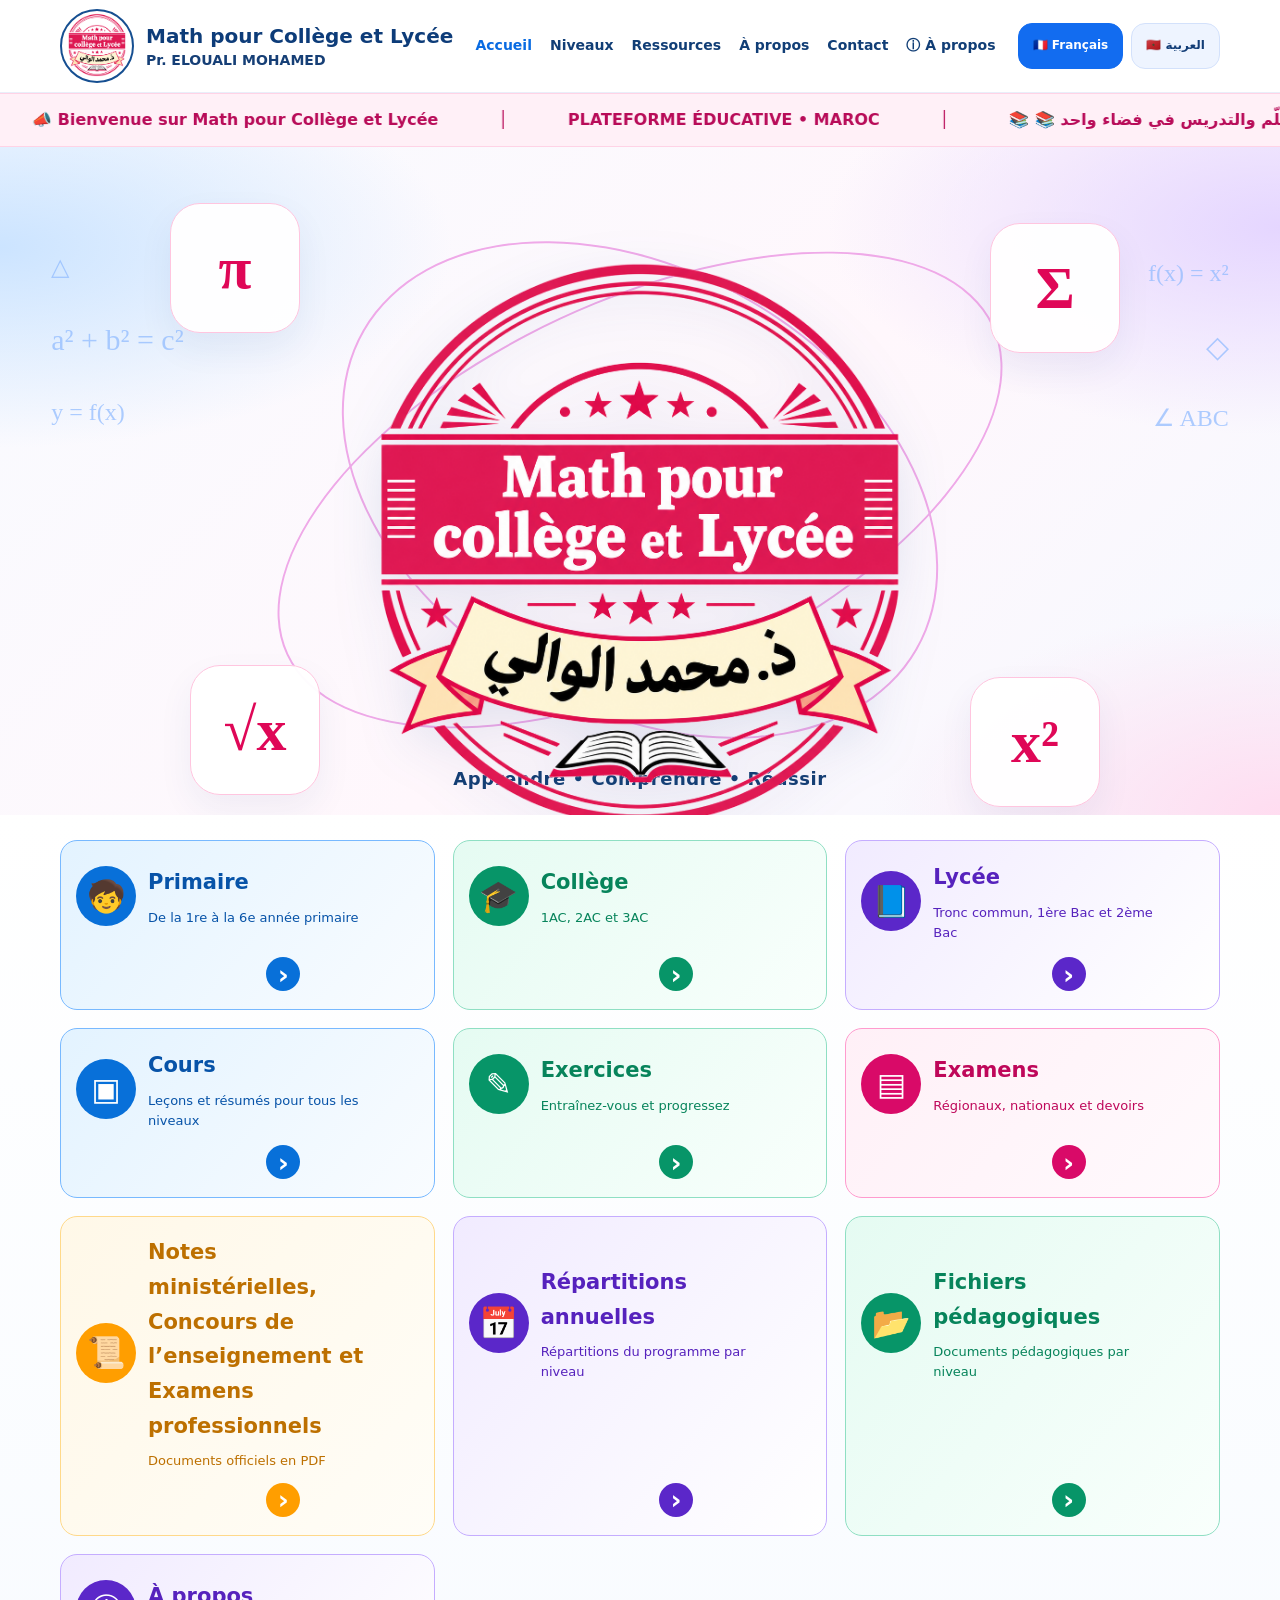
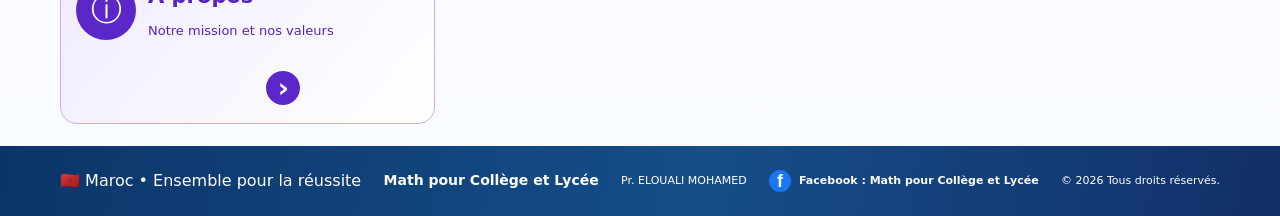
<file: index.html>
<!DOCTYPE html>
<html lang="fr">
<head>
  <meta charset="UTF-8">
  <meta name="viewport" content="width=device-width, initial-scale=1">

 <title>Pr. ELOUALI MOHAMED - الأستاذ الوالي محمد | Math pour Collège et Lycée</title>

<meta name="description" content="Math pour Collège et Lycée - ELOUALI MATH، منصة الأستاذ الوالي محمد التعليمية بالمغرب. دروس الرياضيات، تمارين مصححة، فروض، امتحانات جهوية ووطنية وموارد تربوية من الابتدائي إلى الثانوي التأهيلي.">

<meta name="author" content="Pr. ELOUALI MOHAMED - الأستاذ الوالي محمد">

<meta name="keywords" content="Pr. ELOUALI MOHAMED, الأستاذ الوالي محمد, ELOUALI MATH, محمد الوالي, Math Maroc, Mathématiques Maroc, الرياضيات بالمغرب, دروس الرياضيات, امتحانات جهوية">

<meta name="theme-color" content="#e81750">

<link rel="canonical" href="https://elouali-mohamed.github.io/math-elouali/">

<link rel="alternate" hreflang="fr" href="https://elouali-mohamed.github.io/math-elouali/">
<link rel="alternate" hreflang="ar" href="https://elouali-mohamed.github.io/math-elouali/">
<link rel="alternate" hreflang="x-default" href="https://elouali-mohamed.github.io/math-elouali/">

<!-- Open Graph -->
<meta property="og:type" content="website">
<meta property="og:locale" content="fr_MA">
<meta property="og:site_name" content="Pr. ELOUALI MOHAMED - الأستاذ الوالي محمد - ELOUALI MATH">
<meta property="og:title" content="Pr. ELOUALI MOHAMED - الأستاذ الوالي محمد | ELOUALI MATH">
<meta property="og:description" content="المنصة التعليمية للأستاذ الوالي محمد بالمغرب. دروس الرياضيات وتمارين مصححة وفروض وامتحانات لجميع المستويات.">
<meta property="og:url" content="https://elouali-mohamed.github.io/math-elouali/">
<meta property="og:image" content="https://elouali-mohamed.github.io/math-elouali/assets/logo.png">

  <!-- Structured Data: Website and its author -->
  <script type="application/ld+json">
  {
    "@context": "https://schema.org",
    "@graph": [
      {
        "@type": "WebSite",
        "@id": "https://elouali-mohamed.github.io/math-elouali/#website",
        "name": "  Pr. ELOUALI MOHAMED  ",
        "alternateName": [
          "Math pour Collège et Lycée",
          "الوالي محمد",
		  "ELOUALI MOHAMED"
        ],
        "url": "https://elouali-mohamed.github.io/math-elouali/",
        "inLanguage": ["fr", "ar"],
        "description": "Plateforme éducative de mathématiques au Maroc, créée par le professeur Mohamed Elouali.",
        "publisher": {
          "@id": "https://elouali-mohamed.github.io/math-elouali/#person"
        }
      },
      {
        "@type": "Person",
        "@id": "https://elouali-mohamed.github.io/math-elouali/#person",
        "name": "محمد الوالي",
        "alternateName": [
          "Pr. ELOUALI MOHAMED",
          "Mohamed Elouali",
          "الأستاذ محمد الوالي"
        ],
        "url": "https://elouali-mohamed.github.io/math-elouali/",
        "jobTitle": "Professeur de mathématiques",
        "knowsAbout": [
          "Mathématiques",
          "Enseignement des mathématiques",
          "Ressources pédagogiques"
        ],
        "worksFor": {
          "@id": "https://elouali-mohamed.github.io/math-elouali/#website"
        }
      }
    ]
  }
  </script>

  <!-- Google Analytics -->
  <script async src="https://www.googletagmanager.com/gtag/js?id=G-D3LKBNHQKQ"></script>
  <script>
    window.dataLayer = window.dataLayer || [];
    function gtag(){dataLayer.push(arguments);}
    gtag('js', new Date());
    gtag('config', 'G-D3LKBNHQKQ');
  </script>

  <link rel="icon" href="assets/favicon.svg" type="image/svg+xml">
  <link rel="stylesheet" href="style.css">
</head>

  

<body>
  <a class="skip-link" href="#main">Aller au contenu</a>
  <header class="site-header">
    <div class="container header-inner">
      <a class="brand" href="#accueil" aria-label="Accueil Math pour Collège et Lycée">
        <img src="assets/logo.png" alt="Logo Math pour Collège et Lycée" class="brand-logo">
        <span class="brand-text">Math pour Collège et Lycée<small>Pr. ELOUALI MOHAMED   </small></span>
      </a>
      <button class="menu-toggle" id="menu-toggle" aria-expanded="false" aria-controls="main-nav">☰ <span class="sr-only">Ouvrir le menu</span></button>
      <nav class="main-nav" id="main-nav" aria-label="Navigation principale">
        <a href="#accueil">⌂ <span>Accueil</span></a><a href="#niveaux">▣ <span>Niveaux</span></a><a href="#ressources">✎ <span>Exercices & cours</span></a><a href="#ressources">▤ <span>Examens</span></a><a href="#fichiers-pedagogiques">☁ <span>Fichiers pédagogiques</span></a><a href="#apropos">ⓘ <span>À propos</span></a>
      </nav>
      <div class="language-switch" role="group" aria-label="Choisir la langue"><button type="button" class="lang-btn is-active" data-lang="fr" aria-pressed="true">🇫🇷 Français</button><button type="button" class="lang-btn" data-lang="ar" aria-pressed="false">🇲🇦 العربية</button></div>
    </div>
  </header>
  <div class="welcome-marquee" aria-label="Messages de bienvenue"><div class="welcome-marquee-track"><span>📣 Bienvenue sur Math pour Collège et Lycée</span><b>│</b><span>PLATEFORME ÉDUCATIVE • MAROC</span><b>│</b><span>📚 📚 مرحباً بكم في منصتنا التعليمية! تجدون لدينا باقة متكاملة من الموارد التربوية لجميع المستويات الدراسية: دروساً وشروحات، تمارين وفروضاً، امتحانات محلية وجهوية ووطنية، مذكرات وزارية، مباريات أطر التدريس، جذاذات تربوية وتوزيعات سنوية. كل ما تحتاجونه للتعلّم والتدريس في فضاء واحد! ✨</span><b>│</b><span>📣 Bienvenue sur Math pour Collège et Lycée</span><b>│</b><span>PLATEFORME ÉDUCATIVE • MAROC</span><b>│</b><span>📚 تجدون في صفحتنا امتحانات وفروض ودروس  لجميع المستويات ✨</span></div></div>
  <main id="main">
    <section class="hero hero-centered" id="accueil">
      <div class="hero-copy sr-only"><p class="eyebrow">PLATEFORME ÉDUCATIVE • MAROC</p><h1>Les mathématiques deviennent <span>plus simples.</span></h1><p class="hero-description">Retrouvez ici vos cours, exercices, devoirs et examens de mathématiques, du primaire au lycée.</p><div class="hero-actions"><a href="#niveaux">Explorer les niveaux</a><a href="#ressources">Voir les ressources</a></div><p class="hero-note">Apprendre • Comprendre • Réussir</p></div>
      <div class="math-doodle doodle-left"><span>△</span><small>a² + b² = c²</small><span>y = f(x)</span></div>
      <div class="hero-art"><div class="math-orbit orbit-one"></div><div class="math-orbit orbit-two"></div><div class="math-symbol symbol-pi">π</div><div class="math-symbol symbol-sigma">Σ</div><div class="math-symbol symbol-root">√x</div><div class="math-symbol symbol-equals">x²</div><img class="hero-logo" src="assets/logo.png" alt="Logo Math pour Collège et Lycée — Pr. ELOUALI MOHAMED"><div class="art-caption">Apprendre • Comprendre • Réussir</div></div>
      <div class="math-doodle doodle-right"><span>f(x) = x²</span><small>◇</small><span>∠ ABC</span></div>
    </section>
    <section id="quick-links"  class="quick-links" aria-label="Accès rapides"><div class="container quick-grid"><a class="quick-card blue" href="#niveaux" data-category-select="primary"><span class="quick-icon">🧒</span><div><h2 data-fr="Primaire" data-ar="التعليم الابتدائي">Primaire</h2><p data-fr="De la 1re à la 6e année primaire" data-ar="من المستوى الأول إلى السادس ابتدائي">De la 1re à la 6e année primaire</p></div><b>›</b></a><a class="quick-card green" href="#niveaux" data-category-select="college"><span class="quick-icon">🎓</span><div><h2 data-fr="Collège" data-ar="التعليم الإعدادي">Collège</h2><p data-fr="1AC, 2AC et 3AC" data-ar="الأولى والثانية والثالثة إعدادي">1AC, 2AC et 3AC</p></div><b>›</b></a><a class="quick-card purple" href="#niveaux" data-category-select="lycee"><span class="quick-icon">📘</span><div><h2 data-fr="Lycée" data-ar="التعليم الثانوي التأهيلي">Lycée</h2><p data-fr="Tronc commun, 1ère Bac et 2ème Bac" data-ar="الجذع المشترك والأولى والثانية باكالوريا">Tronc commun, 1ère Bac et 2ème Bac</p></div><b>›</b></a><a class="quick-card blue" href="#ressources"><span class="quick-icon">▣</span><div><h2 data-fr="Cours" data-ar="الدروس">Cours</h2><p data-fr="Leçons et résumés pour tous les niveaux" data-ar="دروس وملخصات لجميع المستويات">Leçons et résumés pour tous les niveaux</p></div><b>›</b></a><a class="quick-card green" href="#ressources"><span class="quick-icon">✎</span><div><h2 data-fr="Exercices" data-ar="التمارين">Exercices</h2><p data-fr="Entraînez-vous et progressez" data-ar="تدرّب وتقدّم في مستواك">Entraînez-vous et progressez</p></div><b>›</b></a><a class="quick-card pink" href="#ressources"><span class="quick-icon">▤</span><div><h2 data-fr="Examens" data-ar="الامتحانات">Examens</h2><p data-fr="Régionaux, nationaux et devoirs" data-ar="امتحانات جهوية ووطنية وفروض">Régionaux, nationaux et devoirs</p></div><b>›</b></a>
	<a class="quick-card orange" href="#memorandums"><span class="quick-icon">📜</span><div><h2 data-fr="Notes ministérielles, Concours de l’enseignement et Examens professionnels" data-ar="مذكرات وزارية - مباريات التعليم - مباريات مهنية ">Notes ministérielles, Concours de l’enseignement et Examens professionnels</h2><p data-fr="Documents officiels en PDF" data-ar="وثائق رسمية بصيغة PDF">Documents officiels en PDF</p></div><b>›</b></a>
	
	<a class="quick-card purple" href="#distributions"><span class="quick-icon">📅</span><div><h2 data-fr="Répartitions annuelles" data-ar="التوزيعات السنوية">Répartitions annuelles</h2><p data-fr="Répartitions du programme par niveau" data-ar="توزيعات البرنامج حسب المستوى">Répartitions du programme par niveau</p></div><b>›</b></a><a class="quick-card green" href="#fichiers-pedagogiques"><span class="quick-icon">📂</span><div><h2 data-fr="Fichiers pédagogiques" data-ar="Fichiers pédagogiques">Fichiers pédagogiques</h2><p data-fr="Documents pédagogiques par niveau" data-ar="وثائق تربوية حسب المستوى">Documents pédagogiques par niveau</p></div><b>›</b></a><a class="quick-card purple" href="#apropos"><span class="quick-icon">ⓘ</span><div><h2 data-fr="À propos" data-ar="من نحن">À propos</h2><p data-fr="Notre mission et nos valeurs" data-ar="رسالتنا وقيمنا">Notre mission et nos valeurs</p></div><b>›</b></a></div></section>
 
 
<section class="section special-documents-section" id="memorandums">
  <div class="container">

    <div class="section-heading">
      <p class="eyebrow"
         data-fr="DOCUMENTS OFFICIELS"
         data-ar="وثائق رسمية">DOCUMENTS OFFICIELS</p>

      <h2
        data-fr="Mémorandums et concours"
        data-ar="المذكرات والمباريات">Mémorandums et concours</h2>

      <p
        data-fr="Choisissez une rubrique pour consulter ses documents."
        data-ar="اختر القسم للاطلاع على الوثائق الخاصة به.">
        Choisissez une rubrique pour consulter ses documents.
      </p>
    </div>

    <!-- واجهة الأقسام الثلاثة -->
    <div class="level-grid cycle-grid" id="special-categories-panel">

      <button class="level-card cycle-card"
              type="button"
              data-special-category="memorandums">
        <span class="level-icon">📜</span>
        <span class="level-number">01</span>
        <h3 data-fr="Mémorandums ministériels"
            data-ar="المذكرات الوزارية">Mémorandums ministériels</h3>
        <p data-fr="Notes et documents officiels"
           data-ar="مذكرات ووثائق رسمية">Notes et documents officiels</p>
        <span class="card-arrow">Explorer ↗</span>
      </button>

      <button class="level-card cycle-card"
              type="button"
              data-special-category="concours">
        <span class="level-icon">🎓</span>
        <span class="level-number">02</span>
        <h3 data-fr="Concours de l’enseignement"
            data-ar="مباريات التعليم">Concours de l’enseignement</h3>
        <p data-fr="Concours et leurs corrections"
           data-ar="مباريات التعليم وتصحيحاتها">Concours et leurs corrections</p>
        <span class="card-arrow">Explorer ↗</span>
      </button>

      <button class="level-card cycle-card"
              type="button"
              data-special-category="professional">
        <span class="level-icon">📝</span>
        <span class="level-number">03</span>
        <h3 data-fr="Examens professionnels"
            data-ar="الامتحانات المهنية">Examens professionnels</h3>
        <p data-fr="Examens et corrections"
           data-ar="الامتحانات المهنية وتصحيحاتها">Examens et corrections</p>
        <span class="card-arrow">Explorer ↗</span>
      </button>

    </div>

    <!-- واجهة نتائج القسم المختار -->
    <div id="special-results-panel" hidden>

      <div class="level-detail-heading">
        <button class="button button-secondary"
                id="back-to-special-categories"
                type="button">
          ← Retour aux rubriques
        </button>

        <div>
          <p class="eyebrow" id="special-selected-eyebrow">
            DOCUMENTS OFFICIELS
          </p>
          <h2 id="special-selected-title">Documents</h2>
          <p id="special-selected-description">
            Consultez les documents disponibles.
          </p>
        </div>
      </div>

      <div class="special-documents-grid"
           id="memorandums-list"
           aria-live="polite"></div>

      <div class="special-documents-grid"
           id="concours-enseignement-list"
           aria-live="polite"
           hidden></div>

      <div class="special-documents-grid"
           id="examens-professionnels-list"
           aria-live="polite"
           hidden></div>

    </div>

  </div>
</section>


  
  <section class="section special-documents-section section-soft" id="distributions">
    <div class="container">
      <div class="section-heading"><p class="eyebrow" data-fr="ORGANISATION DES APPRENTISSAGES" data-ar="تنظيم التعلمات">ORGANISATION DES APPRENTISSAGES</p><h2 data-fr="Répartitions annuelles" data-ar="التوزيعات السنوية">Répartitions annuelles</h2><p data-fr="Retrouvez les répartitions annuelles par niveau scolaire." data-ar="اعثر على التوزيعات السنوية حسب المستوى الدراسي.">Retrouvez les répartitions annuelles par niveau scolaire.</p></div>
      <div class="special-documents-grid" id="distributions-list" aria-live="polite"></div>
    </div>
  </section>
  <section class="section special-documents-section" id="fichiers-pedagogiques">
    <div class="container">
      <div class="section-heading"><p class="eyebrow" data-fr="DOCUMENTS PÉDAGOGIQUES" data-ar="وثائق تربوية">DOCUMENTS PÉDAGOGIQUES</p><h2 data-fr="Fichiers pédagogiques" data-ar="Fichiers pédagogiques">Fichiers pédagogiques</h2><p data-fr="Accédez aux fichiers pédagogiques classés par niveau." data-ar="اطلع على الملفات التربوية المصنفة حسب المستوى.">Accédez aux fichiers pédagogiques classés par niveau.</p></div>
      <div class="special-documents-grid" id="fichiers-pedagogiques-list" aria-live="polite"></div>
    </div>
  </section>
  <section class="section" id="niveaux">
      <div class="container">
        <div class="section-heading">
          <p class="eyebrow">APPRENDRE À SON RYTHME</p>
          <h2>Choisissez votre cycle</h2>
          <p>Choisissez Primaire, Collège ou Lycée, puis sélectionnez votre niveau scolaire.</p>
        </div>
        <div class="level-grid cycle-grid" id="cycle-grid">
          <button class="level-card cycle-card" type="button" data-cycle="primary"><span class="level-icon">🧒</span><span class="level-number">01</span><h3>Primaire</h3><p>De la 1re à la 6e année primaire.</p><span class="card-arrow">Choisir un niveau ↗</span></button>
          <button class="level-card cycle-card" type="button" data-cycle="college"><span class="level-icon">🎓</span><span class="level-number">02</span><h3>Collège</h3><p>1AC, 2AC et 3AC.</p><span class="card-arrow">Choisir un niveau ↗</span></button>
          <button class="level-card cycle-card" type="button" data-cycle="lycee"><span class="level-icon">📘</span><span class="level-number">03</span><h3>Lycée</h3><p>Tronc commun, 1ère Bac et 2ème Bac.</p><span class="card-arrow">Choisir un niveau ↗</span></button>
        </div>
        <div id="sublevel-panel" hidden>
          <div class="sublevel-heading"><button class="button button-secondary" id="back-to-cycles" type="button">← Tous les cycles</button><div><p class="eyebrow" id="selected-cycle-eyebrow">NIVEAUX SCOLAIRES</p><h2 id="selected-cycle-title">Choisissez votre niveau</h2><p id="selected-cycle-description">Sélectionnez votre niveau pour accéder aux ressources.</p></div></div>
          <div class="level-grid" id="sublevel-grid"></div>
          <div id="level-detail-panel" hidden>
            <div class="level-detail-heading">
              <button class="button button-secondary" id="back-to-levels" type="button">← Retour aux niveaux</button>
              <div>
                <p class="eyebrow" id="selected-level-eyebrow">VOTRE ESPACE DE TRAVAIL</p>
                <h2 id="selected-level-title">Ressources du niveau</h2>
                <p id="selected-level-description">Choisissez une catégorie pour consulter les documents.</p>
              </div>
            </div>
            <div class="level-category-grid">
              <button class="level-category-card category-courses" type="button" data-resource-category="Cours">
                <span class="category-emoji">📚</span><h3 data-category-label="courses">Cours</h3>
                <p data-category-description="courses">Leçons et résumés du programme.</p><span class="card-arrow">Explorer ↗</span>
              </button>
              <button class="level-category-card category-exercises" type="button" data-resource-category="Exercices">
                <span class="category-emoji">✍️</span><h3 data-category-label="exercises">Exercices</h3>
                <p data-category-description="exercises">Entraînement et application.</p><span class="card-arrow">Explorer ↗</span>
              </button>
              <button class="level-category-card category-homework" type="button" data-resource-category="Devoirs">
                <span class="category-emoji">📝</span><h3 data-category-label="homework">Devoirs</h3>
                <p data-category-description="homework">Devoirs surveillés et évaluations.</p><span class="card-arrow">Explorer ↗</span>
              </button>
              <button class="level-category-card category-exams" type="button" data-resource-category="Examens">
                <span class="category-emoji">🎓</span><h3 data-category-label="exams">Examens</h3>
                <p data-category-description="exams">Examens régionaux et nationaux.</p><span class="card-arrow">Explorer ↗</span>
              </button>
            </div>
          </div>
          <div id="format-detail-panel" hidden>
              <div class="format-detail-heading">
                <button class="button button-secondary" id="back-to-categories" type="button">← Retour aux catégories</button>
                <div>
                  <p class="eyebrow" id="selected-category-eyebrow">CHOISIR UN FORMAT</p>
                  <h2 id="selected-category-title">Cours</h2>
                  <p id="selected-category-description">Choisissez les documents PDF ou les vidéos.</p>
                </div>
              </div>
              <div class="format-choice-grid">
                <button class="format-choice-card format-pdf" type="button" data-resource-format="PDF">
                  <span class="format-emoji">📄</span><h3 data-format-label="pdf">Documents PDF</h3>
                  <p data-format-description="pdf">Fiches, cours et documents à consulter ou télécharger.</p><span class="card-arrow">Explorer ↗</span>
                </button>
                <button class="format-choice-card format-video" type="button" data-resource-format="Vidéo">
                  <span class="format-emoji">🎬</span><h3 data-format-label="video">Vidéos</h3>
                  <p data-format-description="video">Explications vidéo et leçons en images.</p><span class="card-arrow">Explorer ↗</span>
                </button>
              </div>
          </div>
        </div>
      </div>
    </section>

    <section class="section section-soft" id="ressources">
      <div class="container">
        <div class="section-heading">
          <p class="eyebrow">BIBLIOTHÈQUE</p>
          <h2>Bibliothèque de documents</h2>
          <p>Consultez les documents disponibles pour votre niveau scolaire.</p>
        </div>
        <div class="filters">
          <label class="search-box"><span aria-hidden="true">⌕</span><input id="search-input" type="search" placeholder="Rechercher une ressource…" aria-label="Rechercher une ressource"></label>
          <label><span class="sr-only">Filtrer par niveau</span><select id="level-filter"><option value="">Tous les niveaux</option><option value="1AEP">1AEP</option><option value="2AEP">2AEP</option><option value="3AEP">3AEP</option><option value="4AEP">4AEP</option><option value="5AEP">5AEP</option><option value="6AEP">6AEP</option><option value="1AC">1AC</option><option value="2AC">2AC</option><option value="3AC">3AC</option><option value="TC">Tronc Commun Sciences</option><option value="TCL">Tronc Commun Lettres</option><option value="1BACSE">1BAC Sciences Expérimentales</option><option value="1BACSM">1BAC Sciences Mathématiques</option><option value="1BACL">1BAC Lettres</option><option value="2BACSVTPC">2BAC SVT et PC</option><option value="2BACL">2BAC Lettres</option><option value="2BACSM">2BAC Mathématiques</option></select></label>
          <label><span class="sr-only">Filtrer par type</span><select id="type-filter"><option value="">Toutes les catégories</option><option value="Cours">Cours</option><option value="Résumé">Résumé</option><option value="Exercices">Exercices</option><option value="Devoirs">Devoirs</option><option value="Examens">Examens</option><option value="Correction">Correction</option><option value="Vidéo">Vidéo</option></select></label>
        </div>
        <div id="resource-grid" class="resource-grid" aria-live="polite"></div>
        <div id="empty-state" class="empty-state">
          <div class="empty-icon">＋</div><h3>Aucun document disponible pour cette sélection</h3>
          <p>Essayez un autre niveau ou une autre catégorie.</p>
        </div>
      </div>
    </section>

    <section class="about-section" id="apropos">
      <div class="container about-inner">
        <div class="about-mark">π</div>
        <div><p class="eyebrow">À PROPOS</p><h2>Une bibliothèque de mathématiques pour tous.</h2>
          <p>Cette plateforme a pour objectif de rassembler des ressources de mathématiques adaptées aux élèves marocains, du primaire au lycée.</p>
          <p class="signature">Pr. ELOUALI MOHAMED</p>
        </div>
      </div>
    </section>

    <section class="contact-section" id="contact">
      <div class="container contact-inner">
        <div><p class="eyebrow">RESTONS EN CONTACT</p><h2>Une question ou une suggestion ?</h2><p>Ajoutez ici votre page Facebook, votre adresse e-mail ou tout autre moyen de contact.</p></div>
        <a class="button button-primary" id="contact-link" href="#" aria-label="Configurer le lien de contact">contact</a>
      </div>
    </section>
  </main>

  <footer class="site-footer">
    <div class="container footer-inner"><span>🇲🇦 Maroc • Ensemble pour la réussite</span><a class="footer-brand" href="#accueil">Math pour Collège et Lycée</a><p>Pr. ELOUALI MOHAMED</p><p class="footer-facebook"><span class="facebook-icon" aria-hidden="true">f</span><a href="https://www.facebook.com/profile.php?id=61551624256935" target="_blank" rel="noopener noreferrer" aria-label="Ouvrir la page Facebook Math pour Collège et Lycée">Facebook : Math pour Collège et Lycée</a></p><p>© <span id="current-year"></span> Tous droits réservés.</p></div>
  </footer>
 
  <script src="data/Cours/PDF/1AEP.js"></script>
  <script src="data/Cours/Videos/1AEP.js"></script>
  <script src="data/Exercices/PDF/1AEP.js"></script>
  <script src="data/Exercices/Videos/1AEP.js"></script>
  <script src="data/Devoirs/PDF/1AEP.js"></script>
  <script src="data/Devoirs/Videos/1AEP.js"></script>
  <script src="data/Examens/PDF/1AEP.js"></script>
  <script src="data/Examens/Videos/1AEP.js"></script>
  <script src="data/Cours/PDF/2AEP.js"></script>
  <script src="data/Cours/Videos/2AEP.js"></script>
  <script src="data/Exercices/PDF/2AEP.js"></script>
  <script src="data/Exercices/Videos/2AEP.js"></script>
  <script src="data/Devoirs/PDF/2AEP.js"></script>
  <script src="data/Devoirs/Videos/2AEP.js"></script>
  <script src="data/Examens/PDF/2AEP.js"></script>
  <script src="data/Examens/Videos/2AEP.js"></script>
  <script src="data/Cours/PDF/3AEP.js"></script>
  <script src="data/Cours/Videos/3AEP.js"></script>
  <script src="data/Exercices/PDF/3AEP.js"></script>
  <script src="data/Exercices/Videos/3AEP.js"></script>
  <script src="data/Devoirs/PDF/3AEP.js"></script>
  <script src="data/Devoirs/Videos/3AEP.js"></script>
  <script src="data/Examens/PDF/3AEP.js"></script>
  <script src="data/Examens/Videos/3AEP.js"></script>
  <script src="data/Cours/PDF/4AEP.js"></script>
  <script src="data/Cours/Videos/4AEP.js"></script>
  <script src="data/Exercices/PDF/4AEP.js"></script>
  <script src="data/Exercices/Videos/4AEP.js"></script>
  <script src="data/Devoirs/PDF/4AEP.js"></script>
  <script src="data/Devoirs/Videos/4AEP.js"></script>
  <script src="data/Examens/PDF/4AEP.js"></script>
  <script src="data/Examens/Videos/4AEP.js"></script>
  <script src="data/Cours/PDF/5AEP.js"></script>
  <script src="data/Cours/Videos/5AEP.js"></script>
  <script src="data/Exercices/PDF/5AEP.js"></script>
  <script src="data/Exercices/Videos/5AEP.js"></script>
  <script src="data/Devoirs/PDF/5AEP.js"></script>
  <script src="data/Devoirs/Videos/5AEP.js"></script>
  <script src="data/Examens/PDF/5AEP.js"></script>
  <script src="data/Examens/Videos/5AEP.js"></script>
  <script src="data/Cours/PDF/6AEP.js"></script>
  <script src="data/Cours/Videos/6AEP.js"></script>
  <script src="data/Exercices/PDF/6AEP.js"></script>
  <script src="data/Exercices/Videos/6AEP.js"></script>
  <script src="data/Devoirs/PDF/6AEP.js"></script>
  <script src="data/Devoirs/Videos/6AEP.js"></script>
  <script src="data/Examens/PDF/6AEP.js"></script>
  <script src="data/Examens/Videos/6AEP.js"></script>
  <script src="data/Cours/PDF/1AC.js"></script>
  <script src="data/Cours/Videos/1AC.js"></script>
  <script src="data/Exercices/PDF/1AC.js"></script>
  <script src="data/Exercices/Videos/1AC.js"></script>
  <script src="data/Devoirs/PDF/1AC.js"></script>
  <script src="data/Devoirs/Videos/1AC.js"></script>
  <script src="data/Examens/PDF/1AC.js"></script>
  <script src="data/Examens/Videos/1AC.js"></script>
  <script src="data/Cours/PDF/2AC.js"></script>
  <script src="data/Cours/Videos/2AC.js"></script>
  <script src="data/Exercices/PDF/2AC.js"></script>
  <script src="data/Exercices/Videos/2AC.js"></script>
  <script src="data/Devoirs/PDF/2AC.js"></script>
  <script src="data/Devoirs/Videos/2AC.js"></script>
  <script src="data/Examens/PDF/2AC.js"></script>
  <script src="data/Examens/Videos/2AC.js"></script>
  <script src="data/Cours/PDF/3AC.js"></script>
  <script src="data/Cours/Videos/3AC.js"></script>
  <script src="data/Exercices/PDF/3AC.js"></script>
  <script src="data/Exercices/Videos/3AC.js"></script>
  <script src="data/Devoirs/PDF/3AC.js"></script>
  <script src="data/Devoirs/Videos/3AC.js"></script>
  <script src="data/Examens/PDF/3AC.js"></script>
  <script src="data/Examens/Videos/3AC.js"></script>
  <script src="data/Cours/PDF/TC.js"></script>
  <script src="data/Cours/Videos/TC.js"></script>
  <script src="data/Exercices/PDF/TC.js"></script>
  <script src="data/Exercices/Videos/TC.js"></script>
  <script src="data/Devoirs/PDF/TC.js"></script>
  <script src="data/Devoirs/Videos/TC.js"></script>
  <script src="data/Examens/PDF/TC.js"></script>
  <script src="data/Examens/Videos/TC.js"></script>
  <script src="data/Cours/PDF/1BACSM.js"></script>
  <script src="data/Cours/Videos/1BACSM.js"></script>
  <script src="data/Exercices/PDF/1BACSM.js"></script>
  <script src="data/Exercices/Videos/1BACSM.js"></script>
  <script src="data/Devoirs/PDF/1BACSM.js"></script>
  <script src="data/Devoirs/Videos/1BACSM.js"></script>
  <script src="data/Examens/PDF/1BACSM.js"></script>
  <script src="data/Examens/Videos/1BACSM.js"></script>
  <script src="data/Cours/PDF/1BACSE.js"></script>
  <script src="data/Cours/Videos/1BACSE.js"></script>
  <script src="data/Exercices/PDF/1BACSE.js"></script>
  <script src="data/Exercices/Videos/1BACSE.js"></script>
  <script src="data/Devoirs/PDF/1BACSE.js"></script>
  <script src="data/Devoirs/Videos/1BACSE.js"></script>
  <script src="data/Examens/PDF/1BACSE.js"></script>
  <script src="data/Examens/Videos/1BACSE.js"></script>
  <script src="data/Cours/PDF/2BACSM.js"></script>
  <script src="data/Cours/Videos/2BACSM.js"></script>
  <script src="data/Exercices/PDF/2BACSM.js"></script>
  <script src="data/Exercices/Videos/2BACSM.js"></script>
  <script src="data/Devoirs/PDF/2BACSM.js"></script>
  <script src="data/Devoirs/Videos/2BACSM.js"></script>
  <script src="data/Examens/PDF/2BACSM.js"></script>
  <script src="data/Examens/Videos/2BACSM.js"></script>
  <script src="data/Cours/PDF/2BACSE.js"></script>
  <script src="data/Cours/Videos/2BACSE.js"></script>
  <script src="data/Exercices/PDF/2BACSE.js"></script>
  <script src="data/Exercices/Videos/2BACSE.js"></script>
  <script src="data/Devoirs/PDF/2BACSE.js"></script>
  <script src="data/Devoirs/Videos/2BACSE.js"></script>
  <script src="data/Examens/PDF/2BACSE.js"></script>
  <script src="data/Examens/Videos/2BACSE.js"></script>
  <script src="data/Cours/PDF/1BACTE.js"></script>
  <script src="data/Cours/Videos/1BACTE.js"></script>
  <script src="data/Exercices/PDF/1BACTE.js"></script>
  <script src="data/Exercices/Videos/1BACTE.js"></script>
  <script src="data/Devoirs/PDF/1BACTE.js"></script>
  <script src="data/Devoirs/Videos/1BACTE.js"></script>
  <script src="data/Examens/PDF/1BACTE.js"></script>
  <script src="data/Examens/Videos/1BACTE.js"></script>
  <script src="data/Cours/PDF/1BACTM.js"></script>
  <script src="data/Cours/Videos/1BACTM.js"></script>
  <script src="data/Exercices/PDF/1BACTM.js"></script>
  <script src="data/Exercices/Videos/1BACTM.js"></script>
  <script src="data/Devoirs/PDF/1BACTM.js"></script>
  <script src="data/Devoirs/Videos/1BACTM.js"></script>
  <script src="data/Examens/PDF/1BACTM.js"></script>
  <script src="data/Examens/Videos/1BACTM.js"></script>
  <script src="data/Cours/PDF/1BACSECO.js"></script>
  <script src="data/Cours/Videos/1BACSECO.js"></script>
  <script src="data/Exercices/PDF/1BACSECO.js"></script>
  <script src="data/Exercices/Videos/1BACSECO.js"></script>
  <script src="data/Devoirs/PDF/1BACSECO.js"></script>
  <script src="data/Devoirs/Videos/1BACSECO.js"></script>
  <script src="data/Examens/PDF/1BACSECO.js"></script>
  <script src="data/Examens/Videos/1BACSECO.js"></script>
  <script src="data/Cours/PDF/1BACLH.js"></script>
  <script src="data/Cours/Videos/1BACLH.js"></script>
  <script src="data/Exercices/PDF/1BACLH.js"></script>
  <script src="data/Exercices/Videos/1BACLH.js"></script>
  <script src="data/Devoirs/PDF/1BACLH.js"></script>
  <script src="data/Devoirs/Videos/1BACLH.js"></script>
  <script src="data/Examens/PDF/1BACLH.js"></script>
  <script src="data/Examens/Videos/1BACLH.js"></script>
  <script src="data/Cours/PDF/1BACAA.js"></script>
  <script src="data/Cours/Videos/1BACAA.js"></script>
  <script src="data/Exercices/PDF/1BACAA.js"></script>
  <script src="data/Exercices/Videos/1BACAA.js"></script>
  <script src="data/Devoirs/PDF/1BACAA.js"></script>
  <script src="data/Devoirs/Videos/1BACAA.js"></script>
  <script src="data/Examens/PDF/1BACAA.js"></script>
  <script src="data/Examens/Videos/1BACAA.js"></script>
  <script src="data/Cours/PDF/2BACPC.js"></script>
  <script src="data/Cours/Videos/2BACPC.js"></script>
  <script src="data/Exercices/PDF/2BACPC.js"></script>
  <script src="data/Exercices/Videos/2BACPC.js"></script>
  <script src="data/Devoirs/PDF/2BACPC.js"></script>
  <script src="data/Devoirs/Videos/2BACPC.js"></script>
  <script src="data/Examens/PDF/2BACPC.js"></script>
  <script src="data/Examens/Videos/2BACPC.js"></script>
  <script src="data/Cours/PDF/2BACSVT.js"></script>
  <script src="data/Cours/Videos/2BACSVT.js"></script>
  <script src="data/Exercices/PDF/2BACSVT.js"></script>
  <script src="data/Exercices/Videos/2BACSVT.js"></script>
  <script src="data/Devoirs/PDF/2BACSVT.js"></script>
  <script src="data/Devoirs/Videos/2BACSVT.js"></script>
  <script src="data/Examens/PDF/2BACSVT.js"></script>
  <script src="data/Examens/Videos/2BACSVT.js"></script>
  <script src="data/Cours/PDF/2BACSTE.js"></script>
  <script src="data/Cours/Videos/2BACSTE.js"></script>
  <script src="data/Exercices/PDF/2BACSTE.js"></script>
  <script src="data/Exercices/Videos/2BACSTE.js"></script>
  <script src="data/Devoirs/PDF/2BACSTE.js"></script>
  <script src="data/Devoirs/Videos/2BACSTE.js"></script>
  <script src="data/Examens/PDF/2BACSTE.js"></script>
  <script src="data/Examens/Videos/2BACSTE.js"></script>
  <script src="data/Cours/PDF/2BACSTM.js"></script>
  <script src="data/Cours/Videos/2BACSTM.js"></script>
  <script src="data/Exercices/PDF/2BACSTM.js"></script>
  <script src="data/Exercices/Videos/2BACSTM.js"></script>
  <script src="data/Devoirs/PDF/2BACSTM.js"></script>
  <script src="data/Devoirs/Videos/2BACSTM.js"></script>
  <script src="data/Examens/PDF/2BACSTM.js"></script>
  <script src="data/Examens/Videos/2BACSTM.js"></script>
  <script src="data/Cours/PDF/2BACSECO.js"></script>
  <script src="data/Cours/Videos/2BACSECO.js"></script>
  <script src="data/Exercices/PDF/2BACSECO.js"></script>
  <script src="data/Exercices/Videos/2BACSECO.js"></script>
  <script src="data/Devoirs/PDF/2BACSECO.js"></script>
  <script src="data/Devoirs/Videos/2BACSECO.js"></script>
  <script src="data/Examens/PDF/2BACSECO.js"></script>
  <script src="data/Examens/Videos/2BACSECO.js"></script>
  <script src="data/Cours/PDF/2BACSGC.js"></script>
  <script src="data/Cours/Videos/2BACSGC.js"></script>
  <script src="data/Exercices/PDF/2BACSGC.js"></script>
  <script src="data/Exercices/Videos/2BACSGC.js"></script>
  <script src="data/Devoirs/PDF/2BACSGC.js"></script>
  <script src="data/Devoirs/Videos/2BACSGC.js"></script>
  <script src="data/Examens/PDF/2BACSGC.js"></script>
  <script src="data/Examens/Videos/2BACSGC.js"></script>
  <script src="data/Cours/PDF/2BACL.js"></script>
  <script src="data/Cours/Videos/2BACL.js"></script>
  <script src="data/Exercices/PDF/2BACL.js"></script>
  <script src="data/Exercices/Videos/2BACL.js"></script>
  <script src="data/Devoirs/PDF/2BACL.js"></script>
  <script src="data/Devoirs/Videos/2BACL.js"></script>
  <script src="data/Examens/PDF/2BACL.js"></script>
  <script src="data/Examens/Videos/2BACL.js"></script>
  <script src="data/Cours/PDF/2BACSH.js"></script>
  <script src="data/Cours/Videos/2BACSH.js"></script>
  <script src="data/Exercices/PDF/2BACSH.js"></script>
  <script src="data/Exercices/Videos/2BACSH.js"></script>
  <script src="data/Devoirs/PDF/2BACSH.js"></script>
  <script src="data/Devoirs/Videos/2BACSH.js"></script>
  <script src="data/Examens/PDF/2BACSH.js"></script>
  <script src="data/Examens/Videos/2BACSH.js"></script>
  <script src="data/Cours/PDF/2BACAA.js"></script>
  <script src="data/Cours/Videos/2BACAA.js"></script>
  <script src="data/Exercices/PDF/2BACAA.js"></script>
  <script src="data/Exercices/Videos/2BACAA.js"></script>
  <script src="data/Devoirs/PDF/2BACAA.js"></script>
  <script src="data/Devoirs/Videos/2BACAA.js"></script>
  <script src="data/Examens/PDF/2BACAA.js"></script>
  <script src="data/Examens/Videos/2BACAA.js"></script>
  <script src="data/Cours/PDF/2BACSA.js"></script>
  <script src="data/Cours/Videos/2BACSA.js"></script>
  <script src="data/Exercices/PDF/2BACSA.js"></script>
  <script src="data/Exercices/Videos/2BACSA.js"></script>
  <script src="data/Devoirs/PDF/2BACSA.js"></script>
  <script src="data/Devoirs/Videos/2BACSA.js"></script>
  <script src="data/Examens/PDF/2BACSA.js"></script>
  <script src="data/Examens/Videos/2BACSA.js"></script>
  <script src="data/Cours/PDF/TCL.js"></script>
  <script src="data/Cours/Videos/TCL.js"></script>
  <script src="data/Exercices/PDF/TCL.js"></script>
  <script src="data/Exercices/Videos/TCL.js"></script>
  <script src="data/Devoirs/PDF/TCL.js"></script>
  <script src="data/Devoirs/Videos/TCL.js"></script>
  <script src="data/Examens/PDF/TCL.js"></script>
  <script src="data/Examens/Videos/TCL.js"></script>
  <script src="data/Cours/PDF/1BACL.js"></script>
  <script src="data/Cours/Videos/1BACL.js"></script>
  <script src="data/Exercices/PDF/1BACL.js"></script>
  <script src="data/Exercices/Videos/1BACL.js"></script>
  <script src="data/Devoirs/PDF/1BACL.js"></script>
  <script src="data/Devoirs/Videos/1BACL.js"></script>
  <script src="data/Examens/PDF/1BACL.js"></script>
  <script src="data/Examens/Videos/1BACL.js"></script>
  <script src="data/Cours/PDF/2BACSVTPC.js"></script>
  <script src="data/Cours/Videos/2BACSVTPC.js"></script>
  <script src="data/Exercices/PDF/2BACSVTPC.js"></script>
  <script src="data/Exercices/Videos/2BACSVTPC.js"></script>
  <script src="data/Devoirs/PDF/2BACSVTPC.js"></script>
  <script src="data/Devoirs/Videos/2BACSVTPC.js"></script>
  <script src="data/Examens/PDF/2BACSVTPC.js"></script>
  <script src="data/Examens/Videos/2BACSVTPC.js"></script>
  <!-- ملفات بيانات الوثائق -->
<script src="data/memorandums.js"></script>
<script src="data/concours.js"></script>
<script src="data/examens-professionnels.js"></script>

<!-- ملفات البيانات الأخرى -->
<script src="data/distributions-annuelles.js"></script>
<script src="data/fichiers-pedagogiques.js"></script>
<script src="data.js"></script>

<!-- ملفات عرض الأقسام المستقلة -->
<script src="data/memorandums-view.js"></script>
<script src="data/concours-view.js"></script>
<script src="data/examens-professionnels-view.js"></script>

<!-- الملف الرئيسي -->
<script src="script.js"></script>
<script src="page-navigation.js"></script>
</body>
</html>
</file>
<file: style.css>
@import url('https://fonts.googleapis.com/css2?family=DM+Sans:wght@400;500;600;700;800&family=Playfair+Display:wght@600;700;800&display=swap');
:root{--pink:#e81750;--pink-dark:#bd103f;--pink-light:#fff0f5;--ink:#29212a;--muted:#71646c;--line:#f0d9e1;--paper:#fffafd;--white:#fff;--shadow:0 16px 45px rgba(88,25,48,.08)}
*{box-sizing:border-box}html{scroll-behavior:smooth;scroll-padding-top:90px}body{margin:0;background:var(--paper);color:var(--ink);font-family:'DM Sans',Arial,sans-serif;line-height:1.65}a{color:inherit}.container{width:min(1160px,calc(100% - 40px));margin-inline:auto}.skip-link{position:absolute;left:-999px;top:10px;background:#fff;padding:10px;z-index:20}.skip-link:focus{left:10px}.sr-only{position:absolute;width:1px;height:1px;padding:0;margin:-1px;overflow:hidden;clip:rect(0,0,0,0);white-space:nowrap;border:0}
.site-header{position:sticky;top:0;z-index:10;background:rgba(255,255,255,.94);backdrop-filter:blur(14px);border-bottom:1px solid var(--line)}.header-inner{min-height:82px;display:flex;align-items:center;justify-content:space-between;gap:24px}.brand{display:flex;align-items:center;gap:11px;text-decoration:none}.brand-logo{width:60px;height:60px;object-fit:contain;border-radius:50%;background:#fff}.brand-text{font-size:13px;letter-spacing:.07em;color:var(--pink);font-weight:800;line-height:1.3}.brand-text strong{display:block;font-size:12px}.brand-text small{display:block;color:var(--muted);font-size:10px;letter-spacing:.04em;margin-top:4px}.main-nav{display:flex;gap:27px;align-items:center}.main-nav a{text-decoration:none;font-size:13px;font-weight:700;color:#51454d}.main-nav a:hover{color:var(--pink)}.menu-toggle{display:none;background:none;border:0;font-size:25px;color:var(--pink);cursor:pointer}
.hero{overflow:hidden;background:radial-gradient(circle at 80% 20%,#ffe2eb 0,transparent 32%),linear-gradient(120deg,#fff7fa,#fff)}.hero-grid{min-height:560px;display:grid;grid-template-columns:1.05fr .95fr;align-items:center;gap:30px;padding-block:45px}.hero-copy{transform:translateY(-38px)}.eyebrow{font-size:11px;letter-spacing:.19em;color:var(--pink);font-weight:800;margin:0 0 12px}.hero h1,.section-heading h2,.about-inner h2,.contact-inner h2{font-family:'Playfair Display',Georgia,serif;line-height:1.13;letter-spacing:-.025em}.hero h1{font-size:clamp(38px,5vw,62px);max-width:630px;margin:0 0 20px}.hero h1 span{color:var(--pink)}.hero-description{font-size:17px;color:var(--muted);max-width:530px}.hero-actions{display:flex;gap:12px;flex-wrap:wrap;margin-top:27px}.button{display:inline-flex;align-items:center;justify-content:center;border-radius:8px;padding:12px 19px;text-decoration:none;font-size:13px;font-weight:800;transition:transform .2s,background .2s}.button:hover{transform:translateY(-2px)}.button-primary{background:var(--pink);color:white;box-shadow:0 8px 20px #e8175026}.button-primary:hover{background:var(--pink-dark)}.button-secondary{border:1px solid #e8c6d1;color:var(--pink);background:#fff}.hero-note{font-size:12px;color:#8b7b83;margin-top:22px}
.hero-art{height:470px;position:relative;display:grid;place-items:center}.math-orbit{position:absolute;border:1px solid #f5a8bf;border-radius:50%;transform:rotate(-25deg)}.orbit-one{width:430px;height:340px}.orbit-two{width:500px;height:280px;transform:rotate(30deg)}.math-symbol{position:absolute;color:var(--pink);font-family:Georgia,serif;font-weight:800;background:#fff;border:1px solid #f5c3d2;box-shadow:var(--shadow);border-radius:17px;display:grid;place-items:center}.symbol-pi{font-size:39px;width:76px;height:76px;top:15px;left:18%}.symbol-sigma{font-size:32px;width:66px;height:66px;right:12%;top:55px}.symbol-root{font-size:29px;width:84px;height:70px;bottom:42px;left:12%}.symbol-equals{font-size:28px;width:74px;height:70px;right:16%;bottom:24px}.hero-logo{position:relative;z-index:2;width:min(390px,88%);height:390px;object-fit:contain;filter:drop-shadow(0 14px 18px #9b24411b);animation:logo-float 4s ease-in-out infinite}@keyframes logo-float{0%,100%{transform:translateY(0)}50%{transform:translateY(-7px)}}
.section{padding:78px 0}.section-heading{text-align:center;max-width:650px;margin:0 auto 35px}.section-heading h2,.about-inner h2,.contact-inner h2{font-size:clamp(29px,3.4vw,41px);margin:0 0 14px}.section-heading>p:last-child{color:var(--muted);margin:0}.level-grid{display:grid;grid-template-columns:repeat(3,1fr);gap:20px}.level-card{position:relative;background:white;border:1px solid var(--line);border-radius:14px;padding:28px 25px;text-decoration:none;min-height:225px;box-shadow:0 8px 28px #4c132008;transition:transform .2s,box-shadow .2s}.level-card:hover{transform:translateY(-5px);box-shadow:var(--shadow)}.level-icon{display:grid;place-items:center;width:45px;height:45px;background:var(--pink-light);color:var(--pink);font-size:24px;border-radius:12px}.level-number{position:absolute;right:25px;top:23px;color:#e7c5d0;font-size:14px;font-weight:800}.level-card h3{font-family:'Playfair Display',Georgia,serif;font-size:24px;margin:20px 0 7px}.level-card p{font-size:13px;color:var(--muted);margin:0 0 18px}.card-arrow{font-size:12px;color:var(--pink);font-weight:800}
.section-soft{background:#fff3f7;border-top:1px solid #f8e4eb;border-bottom:1px solid #f8e4eb}.filters{display:grid;grid-template-columns:1fr 200px 220px;gap:12px;margin:0 auto 25px;max-width:930px}.filters input,.filters select{width:100%;min-height:47px;border:1px solid #ead0d9;border-radius:8px;padding:0 13px;background:white;color:var(--ink);font:inherit;font-size:13px;outline:none}.filters input:focus,.filters select:focus{border-color:var(--pink);box-shadow:0 0 0 3px #e8175012}.search-box{position:relative}.search-box>span{position:absolute;left:14px;top:6px;font-size:26px;color:var(--pink)}.search-box input{padding-left:43px}.resource-grid{display:grid;grid-template-columns:repeat(3,1fr);gap:17px}.resource-card{background:#fff;border:1px solid var(--line);border-radius:12px;padding:22px;box-shadow:0 5px 20px #4c132007}.resource-type{display:inline-block;background:var(--pink-light);color:var(--pink);border-radius:5px;padding:4px 8px;font-size:10px;font-weight:800;letter-spacing:.05em}.resource-card h3{font-size:17px;margin:13px 0 7px}.resource-meta{font-size:12px;color:var(--muted);margin:0 0 16px}.resource-open{color:var(--pink);font-weight:800;font-size:12px;text-decoration:none}.empty-state{text-align:center;padding:40px 20px 15px;color:var(--muted)}.empty-state h3{color:var(--ink);margin:10px 0 4px}.empty-state p{margin:0;font-size:13px}.empty-icon{margin:auto;width:54px;height:54px;border-radius:50%;display:grid;place-items:center;background:white;color:var(--pink);font-size:30px;border:1px dashed #e8aabd}.empty-state code,.section-heading code{color:var(--pink);background:#fff;padding:2px 5px;border-radius:4px}
.about-section{padding:76px 0}.about-inner{display:grid;grid-template-columns:160px 1fr;gap:35px;align-items:center;max-width:900px}.about-mark{width:140px;height:140px;border-radius:50%;display:grid;place-items:center;background:var(--pink);color:white;font-size:78px;font-family:Georgia,serif;box-shadow:0 0 0 10px #fde4ec,0 0 0 11px #f4bacb}.about-inner h2{max-width:650px}.about-inner p:not(.eyebrow){color:var(--muted)}.signature{font-weight:800;color:var(--pink)!important;letter-spacing:.04em}.contact-section{padding:50px 0;background:#fff0f5}.contact-inner{display:flex;align-items:center;justify-content:space-between;gap:30px}.contact-inner h2{font-size:32px}.contact-inner p:not(.eyebrow){color:var(--muted);margin-bottom:0}.site-footer{background:#2b2028;color:#fff;padding:27px 0}.footer-inner{display:flex;justify-content:space-between;align-items:center;gap:16px;flex-wrap:wrap}.footer-inner p{font-size:11px;color:#d6c5cd;margin:0}.footer-brand{font-weight:800;font-size:12px;letter-spacing:.07em;text-decoration:none}
@media(max-width:850px){.main-nav{gap:14px}.hero-grid{grid-template-columns:1fr .8fr;gap:10px}.hero-art{transform:scale(.9)}.hero-logo{width:min(330px,88%);height:330px}.orbit-one{width:360px;height:300px}.orbit-two{width:410px;height:250px}.level-grid,.resource-grid{grid-template-columns:repeat(2,1fr)}.filters{grid-template-columns:1fr 1fr}.search-box{grid-column:1/-1}}
@media(max-width:640px){.container{width:min(100% - 30px,1160px)}.header-inner{min-height:72px}.brand-logo{width:48px;height:48px}.brand-text{font-size:11px}.brand-text strong{font-size:10px}.menu-toggle{display:block}.main-nav{display:none;position:absolute;top:71px;left:0;right:0;padding:18px 22px;background:white;border-bottom:1px solid var(--line);box-shadow:var(--shadow);flex-direction:column;align-items:flex-start}.main-nav.is-open{display:flex}.hero-grid{grid-template-columns:1fr;padding-block:30px 35px}.hero-copy{transform:translateY(-8px)}.hero-art{height:350px;transform:scale(.9);margin-top:-8px}.hero-logo{width:min(300px,88%);height:300px}.orbit-one{width:320px;height:260px}.orbit-two{width:360px;height:220px}.hero h1{font-size:42px}.hero-description{font-size:15px}.section{padding:58px 0}.level-grid,.resource-grid{grid-template-columns:1fr}.level-card{min-height:0}.filters{grid-template-columns:1fr}.search-box{grid-column:auto}.about-inner{grid-template-columns:1fr;text-align:center}.about-mark{margin:0 auto 5px;width:105px;height:105px;font-size:58px}.contact-inner{align-items:flex-start;flex-direction:column}.footer-inner{justify-content:center;text-align:center;flex-direction:column;gap:8px}}

/* Bandeau animé de bienvenue : défilement de gauche à droite */
.welcome-marquee{width:100%;overflow:hidden;white-space:nowrap;background:linear-gradient(90deg,#fff0f5,#ffe1eb,#fff0f5);color:#a20e40;border-bottom:1px solid #f5c4d3;border-top:1px solid #f5c4d3;padding:11px 0;font-weight:800;font-size:14px;}
.welcome-marquee-track{display:flex;width:max-content;animation:welcome-marquee-ltr 32s linear infinite;will-change:transform;}
.welcome-marquee-track span{display:block;flex:0 0 auto;padding-inline:32px;}
.welcome-marquee:hover .welcome-marquee-track{animation-play-state:paused;}
@keyframes welcome-marquee-ltr{from{transform:translateX(-50%)}to{transform:translateX(0)}}
@media(prefers-reduced-motion:reduce){.welcome-marquee-track{animation:none;transform:none;flex-wrap:wrap;width:auto;justify-content:center;white-space:normal;gap:8px}.welcome-marquee-track span{white-space:normal;text-align:center}}

/* Sélecteur de langue français / arabe */
.language-switch{display:flex;align-items:center;gap:5px;flex:0 0 auto}
.lang-btn{border:1px solid #edc2d0;background:#fff;color:#8c5266;border-radius:7px;padding:8px 10px;font:inherit;font-size:12px;font-weight:800;cursor:pointer;transition:background .2s,color .2s,border-color .2s}
.lang-btn:hover,.lang-btn.is-active{background:var(--pink);border-color:var(--pink);color:#fff}
html[dir="rtl"] body{font-family:Tahoma,Arial,sans-serif}
body.lang-ar .brand-text{letter-spacing:0}
body.lang-ar .eyebrow{letter-spacing:0}
body.lang-ar .level-number{right:auto;left:25px}
body.lang-ar .search-box>span{left:auto;right:14px}
body.lang-ar .search-box input{padding-left:13px;padding-right:43px}
body.lang-ar .main-nav{direction:rtl}
body.lang-ar .hero-copy,body.lang-ar .section-heading,body.lang-ar .about-inner,body.lang-ar .contact-inner{text-align:right}
body.lang-ar .hero-actions{justify-content:flex-start}
body.lang-ar .footer-inner{direction:rtl}
@media(max-width:850px){.header-inner{flex-wrap:wrap;gap:10px}.language-switch{margin-left:auto}}
@media(max-width:640px){.language-switch{margin-left:auto}.lang-btn{padding:7px 8px;font-size:11px}.header-inner{flex-wrap:nowrap;gap:8px}.brand{min-width:0}.brand-text{max-width:150px}.main-nav{direction:ltr}body.lang-ar .main-nav{direction:rtl}}

/* Harmonisation des couleurs avec la maquette : bleu, rose et lavande pastel */
:root{--ink:#123b70;--muted:#526b8c;--line:#dbe7ff;--paper:#fbfdff;--pink:#e81762;--pink-dark:#c20d50;--pink-light:#fff0f7;--shadow:0 16px 45px rgba(32,77,145,.10)}
body{background:linear-gradient(180deg,#ffffff 0%,#f7faff 48%,#fff8fc 100%);color:var(--ink)}
.hero{background:radial-gradient(ellipse at 0% 15%,#d6e8ff 0,transparent 28%),radial-gradient(ellipse at 100% 10%,#eadcff 0,transparent 28%),radial-gradient(ellipse at 80% 100%,#ffe0f0 0,transparent 28%),linear-gradient(135deg,#f9fbff,#fff7fc 55%,#f7faff)}
.math-orbit{border-color:#d9a9ee}
.math-symbol{border-color:#ffc5df;box-shadow:0 12px 30px rgba(48,94,163,.10)}
.section{background:linear-gradient(135deg,#f5faff 0%,#fff 48%,#fff6fb 100%)}
#niveaux{background:linear-gradient(120deg,#eaf5ff 0%,#ffffff 48%,#fff0f8 100%)}
#niveaux .level-card:nth-child(3n+1){background:linear-gradient(145deg,#e7f4ff,#fff);border-color:#8fc5ff}
#niveaux .level-card:nth-child(3n+2){background:linear-gradient(145deg,#e9fbf5,#fff);border-color:#a2e5d0}
#niveaux .level-card:nth-child(3n){background:linear-gradient(145deg,#fff0f7,#fff);border-color:#ffacd3}
.section-soft{background:linear-gradient(120deg,#f0f7ff 0%,#fff 50%,#f8f1ff 100%);border-top:1px solid #d9e7ff;border-bottom:1px solid #e8dafa}
.resource-card{background:rgba(255,255,255,.88);border-color:#dce7fa;box-shadow:0 8px 25px rgba(38,78,140,.06)}
.resource-card:nth-child(3n+1){border-top:3px solid #70b6ff}.resource-card:nth-child(3n+2){border-top:3px solid #7bd8ba}.resource-card:nth-child(3n){border-top:3px solid #f39bc9}
.about-section{background:linear-gradient(120deg,#f5f9ff 0%,#fff 55%,#fff2f8 100%)}
.about-mark{background:linear-gradient(135deg,#0865c9,#e81762);box-shadow:0 0 0 10px #e9f2ff,0 0 0 11px #e9c8e9}
.contact-section{background:linear-gradient(110deg,#e8f3ff,#fff0f7);border-top:1px solid #dce8ff}
.site-footer{background:linear-gradient(100deg,#0d3568,#164d87 55%,#172d61);color:#fff}
.footer-inner p{color:#e1edff}
.welcome-marquee{background:linear-gradient(90deg,#fff0f7,#eaf4ff,#f5edff,#fff0f7);color:#a20e58;border-color:#e6c7f3}
@media(max-width:640px){.hero{background:radial-gradient(ellipse at 0% 15%,#d6e8ff 0,transparent 35%),radial-gradient(ellipse at 100% 20%,#eadcff 0,transparent 30%),linear-gradient(135deg,#f9fbff,#fff7fc)}.section,#niveaux,.section-soft,.about-section{background:linear-gradient(180deg,#f4f9ff,#fff 55%,#fff4fa)}}

/* Homepage inspired by the approved reference design */
:root{--navy:#103d73;--pink:#e81762;--blue:#1475df;--line:#dce8fa;--shadow:0 14px 34px rgba(24,58,120,.10)}
body{font-family:Inter,system-ui,-apple-system,"Segoe UI",Arial,sans-serif;color:#123c73;background:#fff}
.site-header{background:rgba(255,255,255,.97);border-bottom:1px solid #e9eef9}.header-inner{min-height:92px;gap:18px}.brand{gap:12px;min-width:300px}.brand-logo{width:74px;height:74px;border:2px solid #164f91}.brand-text{font-size:20px;letter-spacing:0;color:#0d3c79;line-height:1.2}.brand-text strong{font-size:17px}.brand-text small{font-size:14px;color:#163f76;letter-spacing:0}.main-nav{gap:18px}.main-nav a{font-size:14px;color:#113e76;white-space:nowrap}.main-nav a:first-child{color:#096be2}.main-nav a:hover{color:#e81762}.language-switch{display:flex;gap:8px;flex-shrink:0}.lang-btn{border:1px solid #d3e1fb;border-radius:14px;padding:12px 14px;background:#eef4ff;color:#123d77;font-weight:800;cursor:pointer;white-space:nowrap}.lang-btn.is-active{background:#126cf0;color:#fff;border-color:#126cf0}.welcome-marquee{overflow:hidden;background:#fff0f7;color:#b80b58;border-top:1px solid #ffd3e6;border-bottom:1px solid #ffd3e6;white-space:nowrap;padding:13px 0;font-weight:800}.welcome-marquee-track{display:flex;align-items:center;justify-content:space-around;gap:28px;width:max-content;min-width:200%;animation:marquee-ltr 32s linear infinite;font-size:16px}.welcome-marquee:hover .welcome-marquee-track{animation-play-state:paused}@keyframes marquee-ltr{from{transform:translateX(-50%)}to{transform:translateX(0)}}
.hero.hero-centered{position:relative;display:flex;justify-content:center;align-items:center;min-height:570px;overflow:hidden;padding:18px 20px 0;background:radial-gradient(ellipse at 0% 15%,#cce4ff 0,transparent 25%),radial-gradient(ellipse at 100% 12%,#e5d6ff 0,transparent 25%),radial-gradient(ellipse at 100% 100%,#ffdcf0 0,transparent 22%),linear-gradient(135deg,#f8fbff,#fff7fc 55%,#f5f9ff)}.hero-centered .hero-art{width:min(1000px,88vw);height:650px;flex:none;transform:none}.hero-centered .hero-logo{width:min(650px,82%);height:min(650px,82%);object-fit:contain;z-index:3;filter:drop-shadow(0 12px 24px #164f9120)}.hero-centered .math-orbit{border:2px solid #efa9e8}.hero-centered .orbit-one{width:780px;height:380px}.hero-centered .orbit-two{width:640px;height:440px}.hero-centered .math-symbol{width:130px;height:130px;border-radius:30px;font-size:60px;color:#df0757;background:rgba(255,255,255,.96);border-color:#ffc5df;box-shadow:0 15px 35px #183d7810}.hero-centered .symbol-pi{top:38px;left:3%}.hero-centered .symbol-sigma{right:2%;top:58px}.hero-centered .symbol-root{left:5%;bottom:20px}.hero-centered .symbol-equals{right:4%;bottom:8px}.hero-centered .art-caption{position:absolute;bottom:22px;left:0;right:0;text-align:center;color:#143e74;font-size:18px;font-weight:700;letter-spacing:.03em}.math-doodle{position:absolute;z-index:1;color:#8db9ff;opacity:.7;font-family:Georgia,serif;font-size:24px;display:flex;flex-direction:column;gap:28px}.doodle-left{left:4%;top:15%}.doodle-right{right:4%;top:16%;text-align:right}.math-doodle small{font-size:30px}.quick-links{padding:25px 0 22px;background:linear-gradient(180deg,#fff,#f8fbff)}.quick-grid{display:grid;grid-template-columns:repeat(3,minmax(0,1fr));gap:18px}.quick-card{min-height:170px;padding:18px 15px;border:1px solid;border-radius:17px;display:grid;grid-template-columns:60px 1fr 30px;gap:12px;align-items:center;text-decoration:none;transition:transform .2s,box-shadow .2s}.quick-card:hover{transform:translateY(-4px);box-shadow:var(--shadow)}.quick-card h2{font-size:21px;margin:0 0 8px}.quick-card p{font-size:13px;line-height:1.5;margin:0}.quick-card .quick-icon{width:60px;height:60px;display:grid;place-items:center;border-radius:50%;font-size:31px;color:#fff}.quick-card>b{grid-column:2/4;justify-self:center;align-self:end;width:34px;height:34px;border-radius:50%;display:grid;place-items:center;color:white;font-size:27px;line-height:1}.quick-card.blue{background:linear-gradient(130deg,#e3f3ff,#f9fcff);border-color:#78b9ff;color:#0753a8}.quick-card.blue .quick-icon,.quick-card.blue>b{background:#0870d9}.quick-card.green{background:linear-gradient(130deg,#e5fbf2,#f9fffc);border-color:#8fdfc3;color:#07845b}.quick-card.green .quick-icon,.quick-card.green>b{background:#079568}.quick-card.pink{background:linear-gradient(130deg,#fff0f7,#fffafd);border-color:#ff9bce;color:#bf075a}.quick-card.pink .quick-icon,.quick-card.pink>b{background:#d90a68}.quick-card.orange{background:linear-gradient(130deg,#fff8e8,#fffdf7);border-color:#ffd98a;color:#bd7000}.quick-card.orange .quick-icon,.quick-card.orange>b{background:#ff9e00}.quick-card.purple{background:linear-gradient(130deg,#f1ebff,#fff);border-color:#c5adff;color:#5622bd}.quick-card.purple .quick-icon,.quick-card.purple>b{background:#5b27c9}.section{padding:68px 0}.section-heading h2,.about-inner h2,.contact-inner h2{color:#123e75}.level-card{box-shadow:0 8px 22px #1c4b8010}.about-section{background:linear-gradient(120deg,#f2f8ff,#fff5fb)}.contact-section{background:linear-gradient(110deg,#eaf4ff,#fff1f7)}.site-footer{background:linear-gradient(100deg,#0b3569,#164e88 55%,#122f68);padding:22px 0}.footer-inner{gap:18px}.footer-inner p,.footer-inner span,.footer-brand{color:#fff}.footer-brand{letter-spacing:0;font-size:14px}
body.lang-ar .brand-text,body.lang-ar .main-nav,body.lang-ar .quick-grid{direction:rtl}body.lang-ar .welcome-marquee-track{direction:rtl}body.lang-ar .quick-card{text-align:right}body.lang-ar .math-doodle{text-align:right}
@media(max-width:1150px){.brand{min-width:240px}.brand-text{font-size:16px}.brand-text small{font-size:12px}.main-nav{gap:10px}.main-nav a{font-size:12px}.quick-grid{gap:10px}.quick-card{grid-template-columns:48px 1fr;min-height:165px;padding:14px 11px}.quick-card .quick-icon{width:48px;height:48px}.quick-card>b{grid-column:1/-1}.quick-card h2{font-size:18px}}
@media(max-width:850px){.header-inner{flex-wrap:wrap;padding:10px 0}.brand{min-width:0;margin-right:auto}.main-nav{order:3;width:100%;justify-content:center;flex-wrap:wrap;padding-bottom:8px}.language-switch{margin-left:auto}.hero.hero-centered{min-height:540px}.hero-centered .hero-art{width:96vw;height:520px}.hero-centered .hero-logo{width:min(500px,82%);height:min(500px,82%)}.hero-centered .math-symbol{width:90px;height:90px;font-size:43px;border-radius:22px}.hero-centered .orbit-one{width:95%;height:300px}.hero-centered .orbit-two{width:85%;height:350px}.math-doodle{font-size:18px}.quick-grid{grid-template-columns:repeat(2,minmax(0,1fr))}.quick-card:last-child{grid-column:auto}}
@media(max-width:600px){.header-inner{gap:10px}.brand-logo{width:52px;height:52px}.brand-text{font-size:13px}.brand-text small{font-size:10px}.language-switch{width:100%;justify-content:center;order:4}.lang-btn{padding:8px 12px}.main-nav{justify-content:flex-start;gap:14px;overflow:auto}.main-nav a{font-size:12px}.welcome-marquee-track{font-size:13px;gap:18px;animation-duration:24s}.hero.hero-centered{min-height:430px;padding:0 5px}.hero-centered .hero-art{height:420px;width:100vw}.hero-centered .hero-logo{width:min(360px,82%);height:min(360px,82%)}.hero-centered .math-symbol{width:65px;height:65px;font-size:33px;border-radius:17px}.hero-centered .symbol-pi{top:26px;left:5%}.hero-centered .symbol-sigma{top:32px;right:5%}.hero-centered .symbol-root{bottom:38px;left:5%}.hero-centered .symbol-equals{bottom:32px;right:5%}.hero-centered .orbit-one{width:92%;height:220px}.hero-centered .orbit-two{width:88%;height:260px}.hero-centered .art-caption{font-size:12px;bottom:8px}.math-doodle{display:none}.quick-grid{grid-template-columns:1fr;gap:12px}.quick-card{grid-template-columns:55px 1fr 28px;min-height:110px;padding:15px}.quick-card .quick-icon{width:52px;height:52px}.quick-card>b{grid-column:auto;align-self:center}.quick-card h2{font-size:19px}.quick-card:last-child{grid-column:auto}.section{padding:48px 0}.footer-inner{font-size:12px}}

/* Navigation interactive par cycle scolaire */
[hidden]{display:none!important}
.cycle-card,.sublevel-card{font:inherit;text-align:start;cursor:pointer;width:100%;color:var(--ink)}
.cycle-card{border-color:#c9dcf5}
.cycle-card:nth-child(1){background:linear-gradient(145deg,#fff7df,#fff);border-color:#f2d68b}
.cycle-card:nth-child(2){background:linear-gradient(145deg,#e7f4ff,#fff);border-color:#8fc5ff}
.cycle-card:nth-child(3){background:linear-gradient(145deg,#f1ebff,#fff);border-color:#c5adff}
.sublevel-heading{display:grid;grid-template-columns:auto 1fr;align-items:center;gap:22px;margin:0 0 26px}
.sublevel-heading h2{margin:0 0 8px;color:#123e75;font-family:'Playfair Display',Georgia,serif;font-size:clamp(26px,3vw,36px)}
.sublevel-heading p:last-child{margin:0;color:var(--muted)}
.sublevel-heading .eyebrow{margin-bottom:5px}
.sublevel-card{min-height:190px}
@media(max-width:640px){.sublevel-heading{grid-template-columns:1fr;gap:16px}.sublevel-heading .button{justify-self:start}.cycle-card,.sublevel-card{padding:22px}}

/* Page de chaque niveau : quatre catégories principales */
.level-detail-heading{display:grid;grid-template-columns:auto 1fr;align-items:center;gap:22px;margin:0 0 24px}
.level-detail-heading h2{margin:0 0 8px;color:#123e75;font-family:'Playfair Display',Georgia,serif;font-size:clamp(26px,3vw,36px)}
.level-detail-heading p:last-child{margin:0;color:var(--muted)}
.level-category-grid{display:grid;grid-template-columns:repeat(4,minmax(0,1fr));gap:18px}
.level-category-card{font:inherit;text-align:start;cursor:pointer;border:1px solid var(--line);border-radius:16px;padding:22px 18px;min-height:220px;background:#fff;box-shadow:0 8px 22px #1c4b8010;transition:transform .2s,box-shadow .2s}
.level-category-card:hover{transform:translateY(-4px);box-shadow:var(--shadow)}
.level-category-card .category-emoji{display:grid;place-items:center;width:58px;height:58px;border-radius:17px;font-size:30px;margin-bottom:18px}
.level-category-card h3{margin:0 0 9px;font-size:20px;color:var(--ink)}
.level-category-card p{margin:0 0 20px;color:var(--muted);font-size:13px;line-height:1.6;min-height:42px}
.level-category-card .card-arrow{font-size:12px;font-weight:800}
.category-courses{border-color:#8fc5ff;background:linear-gradient(145deg,#eaf5ff,#fff)}.category-courses .category-emoji{background:#d4eaff}.category-courses .card-arrow{color:#0870d9}
.category-exercises{border-color:#8fdfc3;background:linear-gradient(145deg,#e8fbf2,#fff)}.category-exercises .category-emoji{background:#cef5e4}.category-exercises .card-arrow{color:#07845b}
.category-homework{border-color:#ffd98a;background:linear-gradient(145deg,#fff7e5,#fff)}.category-homework .category-emoji{background:#ffedc2}.category-homework .card-arrow{color:#bd7000}
.category-exams{border-color:#ff9bce;background:linear-gradient(145deg,#fff0f7,#fff)}.category-exams .category-emoji{background:#ffd6e9}.category-exams .card-arrow{color:#bf075a}
body.lang-ar .level-detail-heading,body.lang-ar .level-category-card{text-align:right}
@media(max-width:900px){.level-category-grid{grid-template-columns:repeat(2,minmax(0,1fr))}}
@media(max-width:640px){.level-detail-heading{grid-template-columns:1fr;gap:16px}.level-category-grid{grid-template-columns:1fr}.level-category-card{min-height:0}.level-category-card p{min-height:0}}

/* Choix du format dans chaque catégorie : PDF ou vidéos */
.format-detail-heading{display:grid;grid-template-columns:auto 1fr;align-items:center;gap:22px;margin:26px 0 24px}
.format-detail-heading h2{margin:0 0 8px;color:#123e75;font-family:'Playfair Display',Georgia,serif;font-size:clamp(26px,3vw,36px)}
.format-detail-heading p:last-child{margin:0;color:var(--muted)}
.format-choice-grid{display:grid;grid-template-columns:repeat(2,minmax(0,1fr));gap:20px}
.format-choice-card{font:inherit;text-align:start;cursor:pointer;border:1px solid #dce8fa;border-radius:18px;padding:25px;min-height:225px;background:#fff;box-shadow:0 8px 22px #1c4b8010;transition:transform .2s,box-shadow .2s}
.format-choice-card:hover{transform:translateY(-4px);box-shadow:var(--shadow)}
.format-choice-card .format-emoji{display:grid;place-items:center;width:62px;height:62px;border-radius:17px;font-size:32px;margin-bottom:18px}
.format-choice-card h3{margin:0 0 8px;font-size:22px;color:var(--ink)}
.format-choice-card p{margin:0 0 20px;color:var(--muted);font-size:14px;line-height:1.65}
.format-choice-card .card-arrow{font-size:12px;font-weight:800}
.format-pdf{background:linear-gradient(145deg,#eaf5ff,#fff);border-color:#8fc5ff}.format-pdf .format-emoji{background:#d4eaff}.format-pdf .card-arrow{color:#0870d9}
.format-video{background:linear-gradient(145deg,#fff0f7,#fff);border-color:#ff9bce}.format-video .format-emoji{background:#ffd6e9}.format-video .card-arrow{color:#bf075a}
.resource-format{display:inline-block;margin-inline-start:6px;background:#edf4ff;color:#174f91;border-radius:5px;padding:4px 8px;font-size:10px;font-weight:800}
body.lang-ar .format-detail-heading,body.lang-ar .format-choice-card{text-align:right}
@media(max-width:640px){.format-detail-heading{grid-template-columns:1fr;gap:16px}.format-choice-grid{grid-template-columns:1fr}.format-choice-card{min-height:0;padding:21px}}


/* Elegant direct links to PDF documents and lesson videos */
.resource-link-card{display:block;position:relative;min-height:220px;padding:19px 20px 20px;text-decoration:none;color:var(--ink);transition:transform .18s ease,box-shadow .18s ease,border-color .18s ease;cursor:pointer;overflow:hidden}
.resource-link-card:hover{transform:translateY(-4px);box-shadow:0 14px 32px rgba(25,70,130,.13);border-color:#8dbcf2}
.resource-link-card:focus-visible{outline:3px solid #2e83df;outline-offset:3px}
.resource-card-top{display:flex;align-items:center;justify-content:space-between;gap:8px;margin-bottom:16px}
.resource-format{display:inline-flex;align-items:center;justify-content:center;background:#edf5ff;color:#1c65b4;border-radius:6px;padding:4px 8px;font-size:10px;font-weight:800}
.resource-document-icon{display:grid;place-items:center;width:42px;height:42px;border-radius:12px;background:#eaf4ff;color:#1768b5;font-size:12px;font-weight:900;letter-spacing:.02em;margin-bottom:11px}
.resource-link-card:has(.resource-format) .resource-document-icon{box-shadow:inset 0 0 0 1px #d8e9fb}
.resource-link-card h3{margin:0 28px 8px;font-size:17px;line-height:1.45}
.resource-link-card .resource-meta{margin:0 28px 17px;line-height:1.6}
.resource-link-card .resource-open{display:inline-block;margin-left:28px;padding:9px 12px;border-radius:8px;background:#123e75;color:#fff;font-size:11px;transition:background .18s ease}
.resource-link-card:hover .resource-open{background:#1b65b4}
.resource-card-arrow{position:absolute;right:19px;bottom:22px;color:#1b65b4;font-size:20px;font-weight:800}
body.lang-ar .resource-link-card h3,body.lang-ar .resource-link-card .resource-meta{text-align:right}
body.lang-ar .resource-link-card .resource-open{margin-left:0;margin-right:28px}
body.lang-ar .resource-card-arrow{right:auto;left:19px}
.resource-link-disabled{opacity:.7;cursor:default}
.resource-link-disabled .resource-open{background:#68778a}
@media(max-width:700px){.resource-grid{grid-template-columns:repeat(2,minmax(0,1fr))}.resource-link-card{min-height:210px;padding:16px}.resource-link-card h3,.resource-link-card .resource-meta{margin-left:0;margin-right:0}.resource-link-card .resource-open{margin-left:0}body.lang-ar .resource-link-card .resource-open{margin-right:0}.resource-card-arrow{right:14px;bottom:18px}body.lang-ar .resource-card-arrow{right:auto;left:14px}}
@media(max-width:460px){.resource-grid{grid-template-columns:1fr}}

/* Lien Facebook du pied de page */
.footer-facebook{display:flex;align-items:center;gap:8px}
.footer-facebook a{color:#fff;text-decoration:none;font-size:11px;font-weight:700}
.footer-facebook a:hover{text-decoration:underline}
.facebook-icon{display:inline-grid;place-items:center;width:22px;height:22px;border-radius:50%;background:#1877f2;color:#fff;font-family:Arial,sans-serif;font-weight:900;font-size:18px;line-height:1}

/* Special homepage document sections */
.special-documents-section{scroll-margin-top:24px}.special-documents-grid{display:grid;grid-template-columns:repeat(3,minmax(0,1fr));gap:16px}.special-document-card{display:flex;gap:15px;align-items:flex-start;padding:20px;border:1px solid #dce8f5;border-radius:14px;background:#fff;box-shadow:0 8px 22px #1c4b800b;min-width:0}.special-document-icon{flex:0 0 46px;height:46px;border-radius:12px;display:grid;place-items:center;background:#eaf4ff;font-size:24px}.special-document-content{min-width:0}.special-document-card h3{font-size:16px;line-height:1.45;margin:0 0 6px;color:#123e75;overflow-wrap:anywhere}.special-document-card p{font-size:12px;color:var(--muted);margin:0 0 13px}.special-document-card a{color:var(--pink);font-size:12px;font-weight:800;text-decoration:none}.special-document-card a:hover{text-decoration:underline}.special-empty{grid-column:1/-1;text-align:center;border:1px dashed #bfd3e8;border-radius:14px;padding:25px 18px;color:var(--muted);background:#ffffffb8}.special-empty span{font-size:28px}.special-empty p{margin:8px 0 0;font-size:14px}body.lang-ar .special-document-card{text-align:right;direction:rtl}body.lang-ar .special-empty{text-align:right}@media(max-width:850px){.special-documents-grid{grid-template-columns:repeat(2,minmax(0,1fr))}}@media(max-width:600px){.special-documents-grid{grid-template-columns:1fr}.special-document-card{padding:16px}}
/* إخفاء الصفحات غير المختارة */
#main > .page-section-hidden {
  display: none !important;
}
</file>
